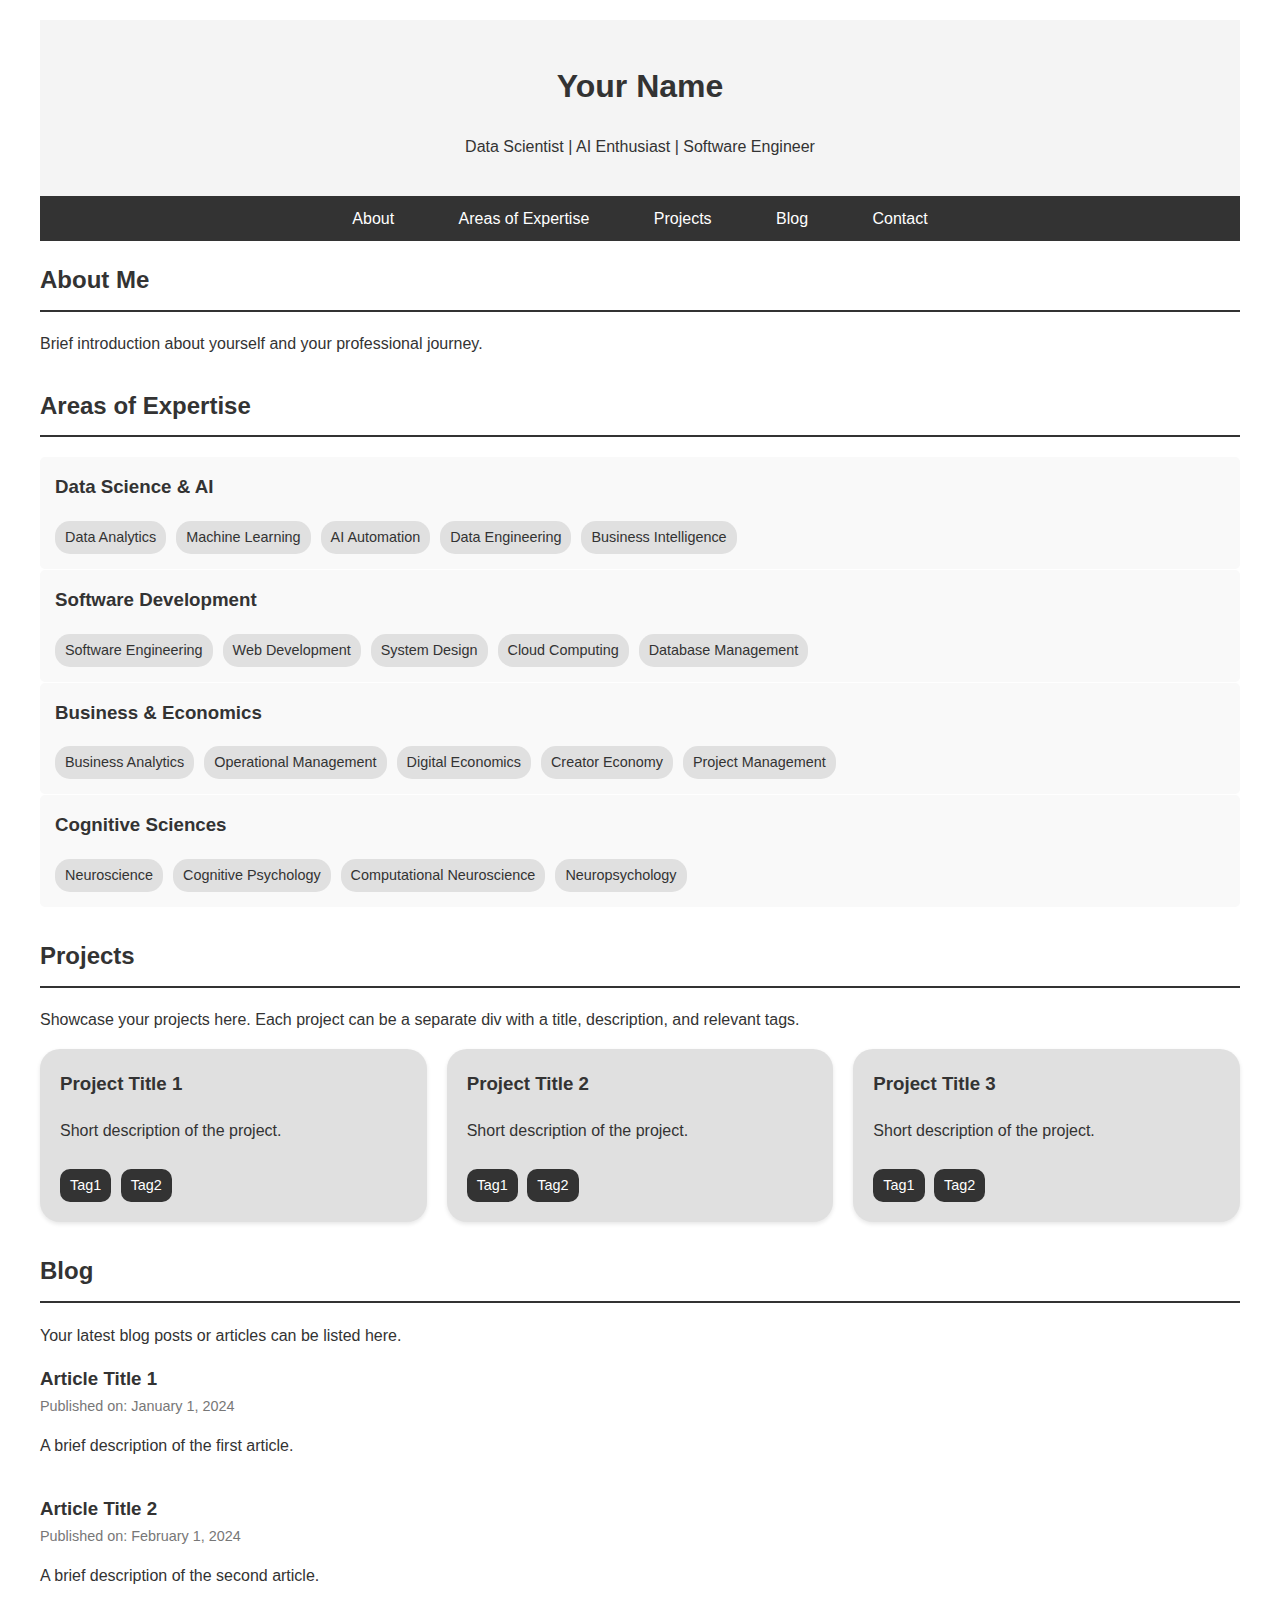
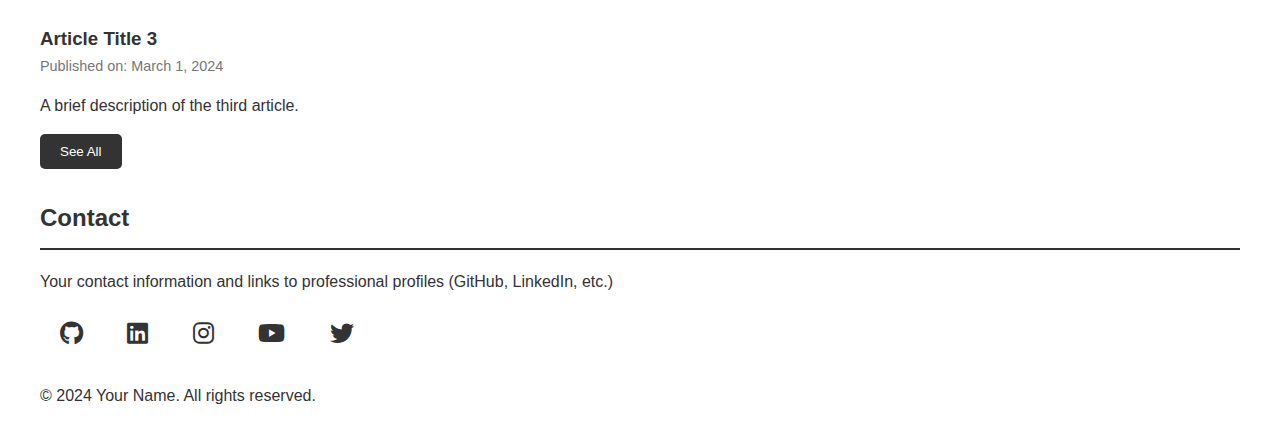
<file: Portfolio-HTML-starter-template/index.html>
<!DOCTYPE html>
<html lang="en">
<head>
    <meta charset="UTF-8">
    <meta name="viewport" content="width=device-width, initial-scale=1.0">
    <title>Your Name - Personal Portfolio</title>
    <!-- Link to external CSS file for custom styles -->
    <link rel="stylesheet" href="styles.css">
    <!-- Include Font Awesome for social media icons -->
    <link rel="stylesheet" href="https://cdnjs.cloudflare.com/ajax/libs/font-awesome/6.0.0-beta3/css/all.min.css">
</head>
<body>
    <!-- Header section with name and professional titles -->
    <header>
        <h1>Your Name</h1>
        <p>Data Scientist | AI Enthusiast | Software Engineer</p>
    </header>

    <!-- Navigation bar -->
    <nav>
        <ul>
            <li><a href="#about">About</a></li>
            <li><a href="#expertise">Areas of Expertise</a></li>
            <li><a href="#projects">Projects</a></li>
            <li><a href="#blog">Blog</a></li>
            <li><a href="#contact">Contact</a></li>
        </ul>
    </nav>

    <main>
        <!-- About Me section -->
        <section id="about">
            <h2>About Me</h2>
            <p>Brief introduction about yourself and your professional journey.</p>
        </section>

        <!-- Areas of Expertise section -->
        <section id="expertise">
            <h2>Areas of Expertise</h2>
            
            <!-- Data Science & AI category -->
            <div class="category">
                <h3>Data Science & AI</h3>
                <div class="tag-cloud">
                    <span class="tag">Data Analytics</span>
                    <span class="tag">Machine Learning</span>
                    <span class="tag">AI Automation</span>
                    <span class="tag">Data Engineering</span>
                    <span class="tag">Business Intelligence</span>
                </div>
            </div>

            <!-- Software Development category -->
            <div class="category">
                <h3>Software Development</h3>
                <div class="tag-cloud">
                    <span class="tag">Software Engineering</span>
                    <span class="tag">Web Development</span>
                    <span class="tag">System Design</span>
                    <span class="tag">Cloud Computing</span>
                    <span class="tag">Database Management</span>
                </div>
            </div>

            <!-- Business & Economics category -->
            <div class="category">
                <h3>Business & Economics</h3>
                <div class="tag-cloud">
                    <span class="tag">Business Analytics</span>
                    <span class="tag">Operational Management</span>
                    <span class="tag">Digital Economics</span>
                    <span class="tag">Creator Economy</span>
                    <span class="tag">Project Management</span>
                </div>
            </div>

            <!-- Cognitive Sciences category -->
            <div class="category">
                <h3>Cognitive Sciences</h3>
                <div class="tag-cloud">
                    <span class="tag">Neuroscience</span>
                    <span class="tag">Cognitive Psychology</span>
                    <span class="tag">Computational Neuroscience</span>
                    <span class="tag">Neuropsychology</span>
                </div>
            </div>
        </section>

        <!-- Projects section -->
        <section id="projects">
            <h2>Projects</h2>
            <p>Showcase your projects here. Each project can be a separate div with a title, description, and relevant tags.</p>
            <div class="project-cards">
                <div class="project-card">
                    <h3>Project Title 1</h3>
                    <p>Short description of the project.</p>
                    <span class="tag">Tag1</span>
                    <span class="tag">Tag2</span>
                </div>
                <div class="project-card">
                    <h3>Project Title 2</h3>
                    <p>Short description of the project.</p>
                    <span class="tag">Tag1</span>
                    <span class="tag">Tag2</span>
                </div>
                <div class="project-card">
                    <h3>Project Title 3</h3>
                    <p>Short description of the project.</p>
                    <span class="tag">Tag1</span>
                    <span class="tag">Tag2</span>
                </div>
            </div>
        </section>

        <!-- Blog section -->
        <section id="blog">
            <h2>Blog</h2>
            <p>Your latest blog posts or articles can be listed here.</p>
            <div class="blog-posts">
                <article class="blog-post" id="article-title-1">
                    <h3><a href="#article-title-1">Article Title 1</a></h3>
                    <p class="publish-date">Published on: January 1, 2024</p>
                    <p class="description">A brief description of the first article.</p>
                </article>
                <article class="blog-post" id="article-title-2">
                    <h3><a href="#article-title-2">Article Title 2</a></h3>
                    <p class="publish-date">Published on: February 1, 2024</p>
                    <p class="description">A brief description of the second article.</p>
                </article>
                <article class="blog-post" id="article-title-3">
                    <h3><a href="#article-title-3">Article Title 3</a></h3>
                    <p class="publish-date">Published on: March 1, 2024</p>
                    <p class="description">A brief description of the third article.</p>
                </article>
            </div>
            <button class="see-all-btn">See All</button>
        </section>

        <!-- Contact section -->
        <section id="contact">
            <h2>Contact</h2>
            <p>Your contact information and links to professional profiles (GitHub, LinkedIn, etc.)</p>
            <div class="social-icons">
                <a href="https://github.com/yourusername" target="_blank"><i class="fab fa-github"></i></a>
                <a href="https://linkedin.com/in/yourusername" target="_blank"><i class="fab fa-linkedin"></i></a>
                <a href="https://instagram.com/yourusername" target="_blank"><i class="fab fa-instagram"></i></a>
                <a href="https://youtube.com/yourusername" target="_blank"><i class="fab fa-youtube"></i></a>
                <a href="https://twitter.com/yourusername" target="_blank"><i class="fab fa-twitter"></i></a>
            </div>
        </section>
    </main>

    <!-- Footer section -->
    <footer>
        <p>&copy; 2024 Your Name. All rights reserved.</p>
    </footer>
</body>
</html>
</file>
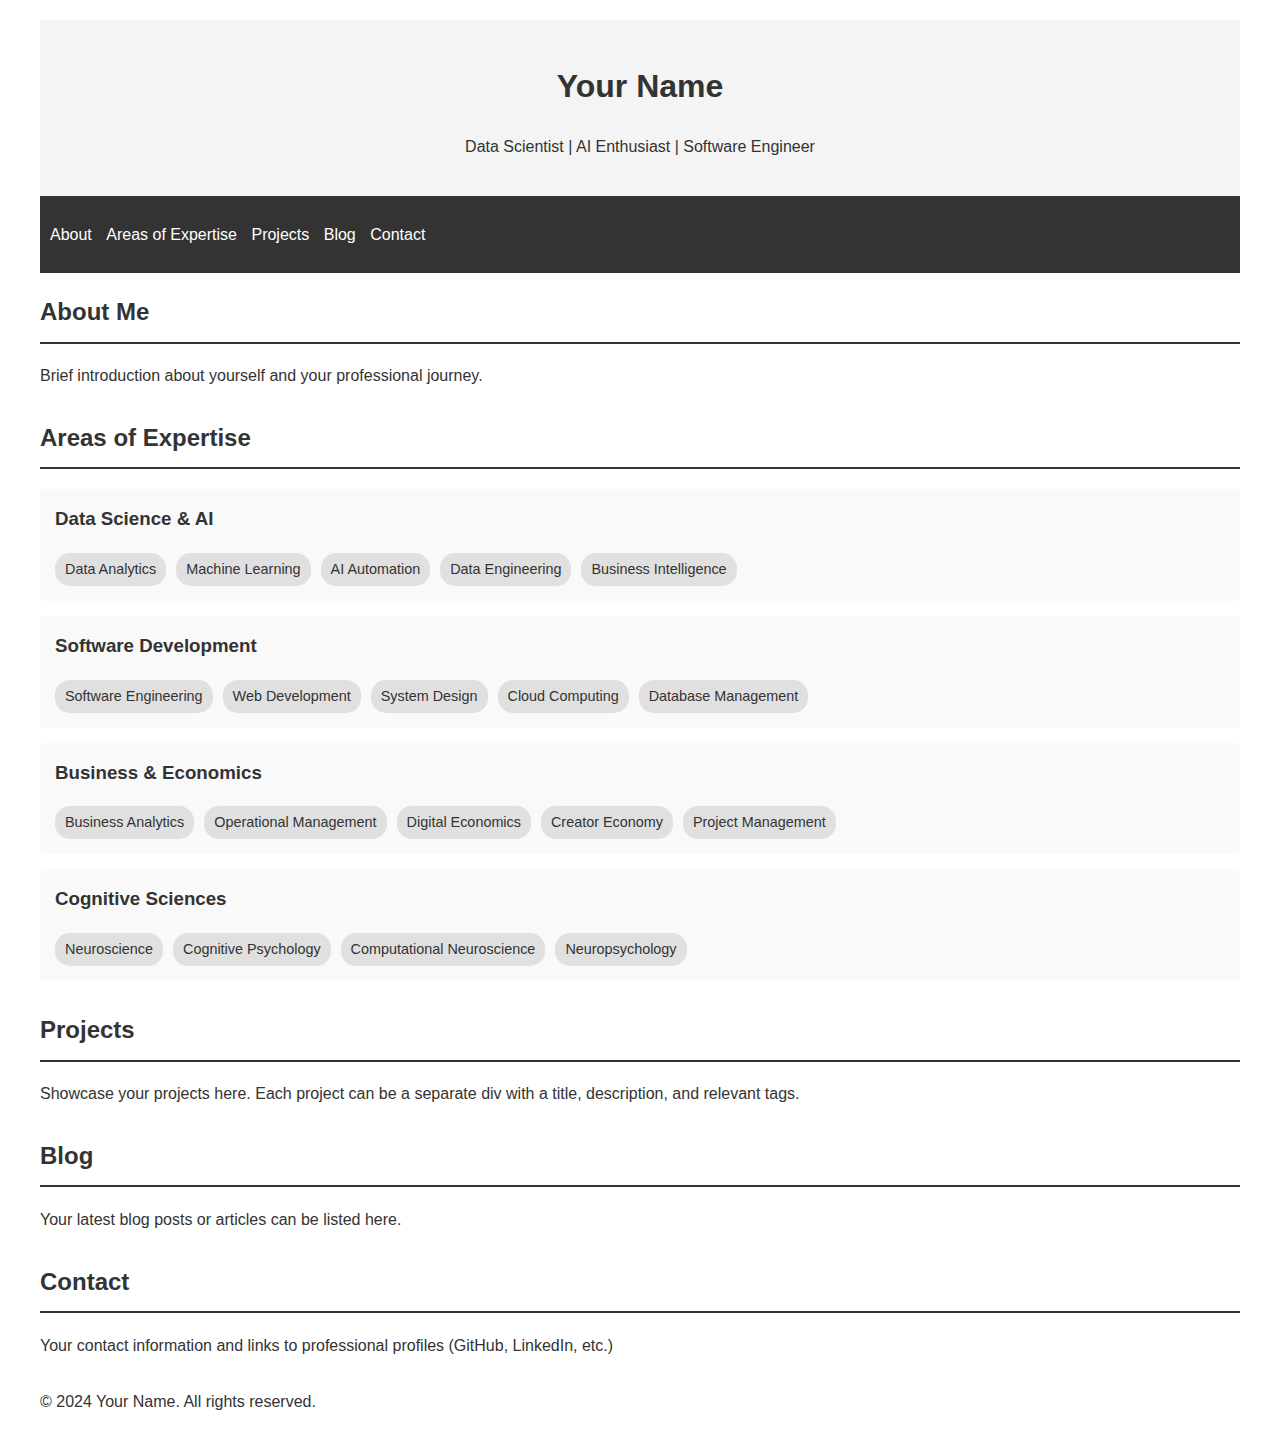
<file: personal-portfolio.html>
<!DOCTYPE html>
<html lang="en">
<head>
    <meta charset="UTF-8">
    <meta name="viewport" content="width=device-width, initial-scale=1.0">
    <title>Your Name - Personal Portfolio</title>
    <style>
        body {
            font-family: Arial, sans-serif;
            line-height: 1.6;
            color: #333;
            max-width: 1200px;
            margin: 0 auto;
            padding: 20px;
        }
        header {
            background-color: #f4f4f4;
            padding: 20px;
            text-align: center;
        }
        nav {
            background-color: #333;
            color: #fff;
            padding: 10px;
        }
        nav ul {
            list-style-type: none;
            padding: 0;
        }
        nav ul li {
            display: inline;
            margin-right: 10px;
        }
        nav ul li a {
            color: #fff;
            text-decoration: none;
        }
        section {
            margin-bottom: 30px;
        }
        h2 {
            border-bottom: 2px solid #333;
            padding-bottom: 10px;
        }
        .category {
            background-color: #f9f9f9;
            padding: 15px;
            margin-bottom: 15px;
            border-radius: 5px;
        }
        .category h3 {
            margin-top: 0;
        }
        .tag-cloud {
            display: flex;
            flex-wrap: wrap;
            gap: 10px;
        }
        .tag {
            background-color: #e0e0e0;
            padding: 5px 10px;
            border-radius: 15px;
            font-size: 0.9em;
        }
    </style>
</head>
<body>
    <header>
        <h1>Your Name</h1>
        <p>Data Scientist | AI Enthusiast | Software Engineer</p>
    </header>

    <nav>
        <ul>
            <li><a href="#about">About</a></li>
            <li><a href="#expertise">Areas of Expertise</a></li>
            <li><a href="#projects">Projects</a></li>
            <li><a href="#blog">Blog</a></li>
            <li><a href="#contact">Contact</a></li>
        </ul>
    </nav>

    <main>
        <section id="about">
            <h2>About Me</h2>
            <p>Brief introduction about yourself and your professional journey.</p>
        </section>

        <section id="expertise">
            <h2>Areas of Expertise</h2>
            
            <div class="category">
                <h3>Data Science & AI</h3>
                <div class="tag-cloud">
                    <span class="tag">Data Analytics</span>
                    <span class="tag">Machine Learning</span>
                    <span class="tag">AI Automation</span>
                    <span class="tag">Data Engineering</span>
                    <span class="tag">Business Intelligence</span>
                </div>
            </div>

            <div class="category">
                <h3>Software Development</h3>
                <div class="tag-cloud">
                    <span class="tag">Software Engineering</span>
                    <span class="tag">Web Development</span>
                    <span class="tag">System Design</span>
                    <span class="tag">Cloud Computing</span>
                    <span class="tag">Database Management</span>
                </div>
            </div>

            <div class="category">
                <h3>Business & Economics</h3>
                <div class="tag-cloud">
                    <span class="tag">Business Analytics</span>
                    <span class="tag">Operational Management</span>
                    <span class="tag">Digital Economics</span>
                    <span class="tag">Creator Economy</span>
                    <span class="tag">Project Management</span>
                </div>
            </div>

            <div class="category">
                <h3>Cognitive Sciences</h3>
                <div class="tag-cloud">
                    <span class="tag">Neuroscience</span>
                    <span class="tag">Cognitive Psychology</span>
                    <span class="tag">Computational Neuroscience</span>
                    <span class="tag">Neuropsychology</span>
                </div>
            </div>
        </section>

        <section id="projects">
            <h2>Projects</h2>
            <p>Showcase your projects here. Each project can be a separate div with a title, description, and relevant tags.</p>
        </section>

        <section id="blog">
            <h2>Blog</h2>
            <p>Your latest blog posts or articles can be listed here.</p>
        </section>

        <section id="contact">
            <h2>Contact</h2>
            <p>Your contact information and links to professional profiles (GitHub, LinkedIn, etc.)</p>
        </section>
    </main>

    <footer>
        <p>&copy; 2024 Your Name. All rights reserved.</p>
    </footer>
</body>
</html>
</file>
<file: Portfolio-HTML-starter-template/styles.css>
/* General body styles */
body {
    font-family: Arial, sans-serif;
    line-height: 1.6;
    color: #333;
    max-width: 1200px;
    margin: 0 auto;
    padding: 20px;
}

/* Header styles */
header {
    background-color: #f4f4f4;
    padding: 20px;
    text-align: center;
}

/* Navigation bar styles */
nav {
    text-align: center;
    background-color: #333;
    color: #fff;
    padding: 10px;
}

/* Navigation list styles */
nav ul {
    display: inline-block;
    list-style-type: none;
    padding: 0;
    margin: 0;
}

/* Navigation list item styles */
nav ul li {
    display: inline;
    margin: 30px;
}

/* Navigation link hover effect */
nav ul li a:hover {
    color: #ccc; /* Light gray color when hovered */
}

/* Navigation link styles */
nav ul li a {
    color: #fff;
    text-decoration: none;
}

/* Section styles */
section {
    margin-bottom: 30px;
}

/* Section heading styles */
h2 {
    border-bottom: 2px solid #333;
    padding-bottom: 10px;
}

/* Category styles */
.category {
    background-color: #f9f9f9;
    padding: 15px;
    margin-bottom: 1px;
    border-radius: 5px;
}

/* Category heading styles */
.category h3 {
    margin-top: 0;
}

/* Tag cloud styles */
.tag-cloud {
    display: flex;
    flex-wrap: wrap;
    gap: 10px;
}

/* Tag styles */
.tag {
    background-color: #e0e0e0;
    padding: 5px 10px;
    border-radius: 15px;
    font-size: 0.9em;
}

/* Project cards container styles */
.project-cards {
    display: flex;
    justify-content: space-between;
    gap: 20px;
}

/* Individual project card styles */
.project-card {
    background-color: #e0e0e0;
    padding: 20px;
    border-radius: 20px;
    width: 30%;
    box-shadow: 0 2px 4px rgba(0, 0, 0, 0.1);
}

/* Project card heading styles */
.project-card h3 {
    margin-top: 0;
}

/* Project card tag styles */
.project-card .tag {
    display: inline-block;
    background-color: #333;
    color: #fff;
    padding: 5px 10px;
    border-radius: 10px;
    margin-right: 5px;
    margin-top: 10px;
}

/* Blog posts container styles */
.blog-posts {
    display: flex;
    flex-direction: column;
    gap: 20px;
}

/* Blog post heading styles */
.blog-post h3 {
    margin: 0;
}

/* Blog post link styles */
.blog-post h3 a {
    color: #333;
    text-decoration: none;
}

/* Blog post link hover effect */
.blog-post h3 a:hover {
    color: #555; /* Slightly darker color when hovered */
}

/* Blog post publish date styles */
.blog-post .publish-date {
    font-size: 0.9em;
    color: #777;
    margin-top: 1px;
}

/* Blog post description styles */
.blog-post .description {
    margin-top: 1px;
}

/* "See All" button styles */
.see-all-btn {
    display: inline-block;
    padding: 10px 20px;
    background-color: #333;
    color: #fff;
    text-decoration: none;
    border: none;
    border-radius: 5px;
    cursor: pointer;
}

/* "See All" button hover effect */
.see-all-btn:hover {
    background-color: #555;
}

/* Social icons container styles */
.social-icons {
    margin-top: 20px;
}

/* Individual social icon link styles */
.social-icons a {
    color: #333;
    text-decoration: none;
    font-size: 1.5em;
    margin-right: 15px;
    margin: 20px;
}

/* Social icon link hover effect */
.social-icons a:hover {
    color: #555; /* Slightly darker color when hovered */
}
</file>
